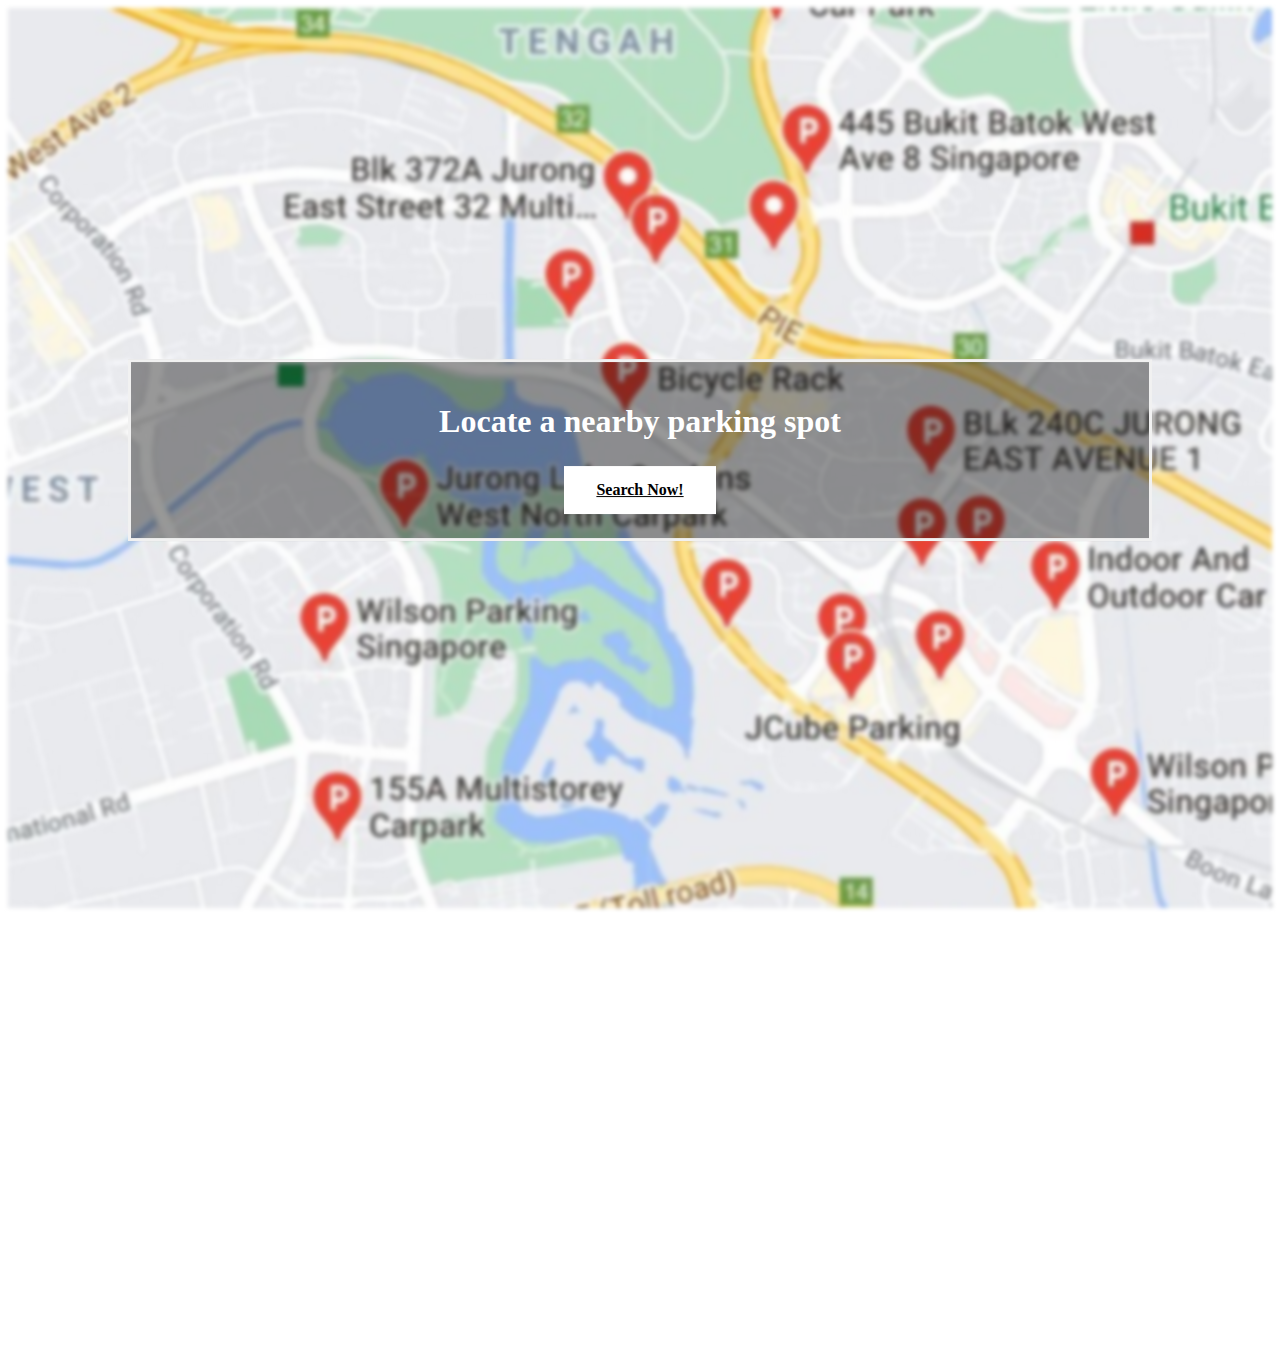
<file: index.html>
<!DOCTYPE html>
<html>
    <head>
        <meta charset="utf-8">
        <meta name="viewport" content="width=device-width">
        <title>Nearby Parking Spot</title>
        <link href="style.css" rel="stylesheet" type="text/css" />
        <link rel="preconnect" href="https://fonts.gstatic.com">
        <link rel="preconnect" href="https://fonts.gstatic.com">
        <script src="http://ajax.googleapis.com/ajax/libs/jquery/2.0.0/jquery.min.js"></script>
        <style>

        </style>
    </head>

    <body>
        <div class = 'a'>
        </div>
        <div class = "content">
            <div class = 'a-text'>
                <h1>Locate a nearby parking spot</h1>
                <a  href="address.html"><h3 class = 'button' ><u>Search Now!</u></h3></a> 
            </div>
        </div>

        <iframe width="600" height="400" src="https://data.gov.sg/dataset/realtime-weather-readings/resource/17494bed-23e9-4b3b-ae89-232f87987163/view/b826c97c-d4f8-4e3e-9cc1-110a5281d30f" frameBorder="0"> </iframe>

        <sript src = 'javascript.js'>
        </sript> 
      
    </body>
</html>
</file>
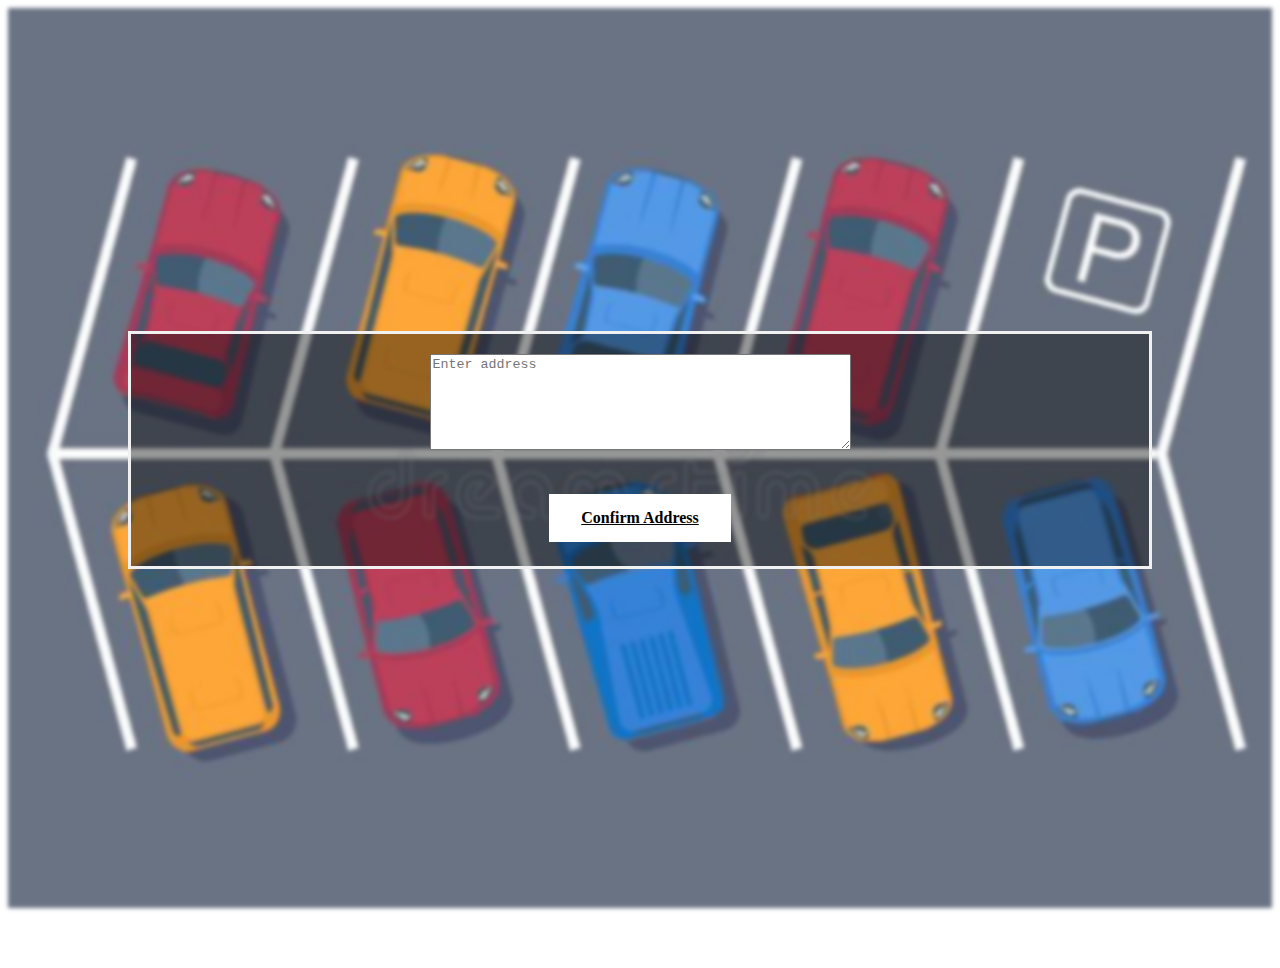
<file: address.html>
<!DOCTYPE html>
<html>
    <head>
        <meta charset="utf-8">
        <meta name="viewport" content="width=device-width">
        <title>Address</title>
        <link href="style.css" rel="stylesheet" type="text/css" />
        <link rel="preconnect" href="https://fonts.gstatic.com">
        <link rel="preconnect" href="https://fonts.gstatic.com">
        <style>

        </style>
    </head>

    <body>
        <div class = "address"></div>
        <div class = "content">
            <div class = "a-text">
                <textarea input type = "address" placeholder = "Enter address" id = "address" rows = "6" cols = "50" required ></textarea>
                
                <br><br>

                <br>
                <a  href="parkinglot.html"><h3 class = 'button' ><u>Confirm Address</u></h3></a>
            </div>
        </div>

      
    </body>
</html>
</file>
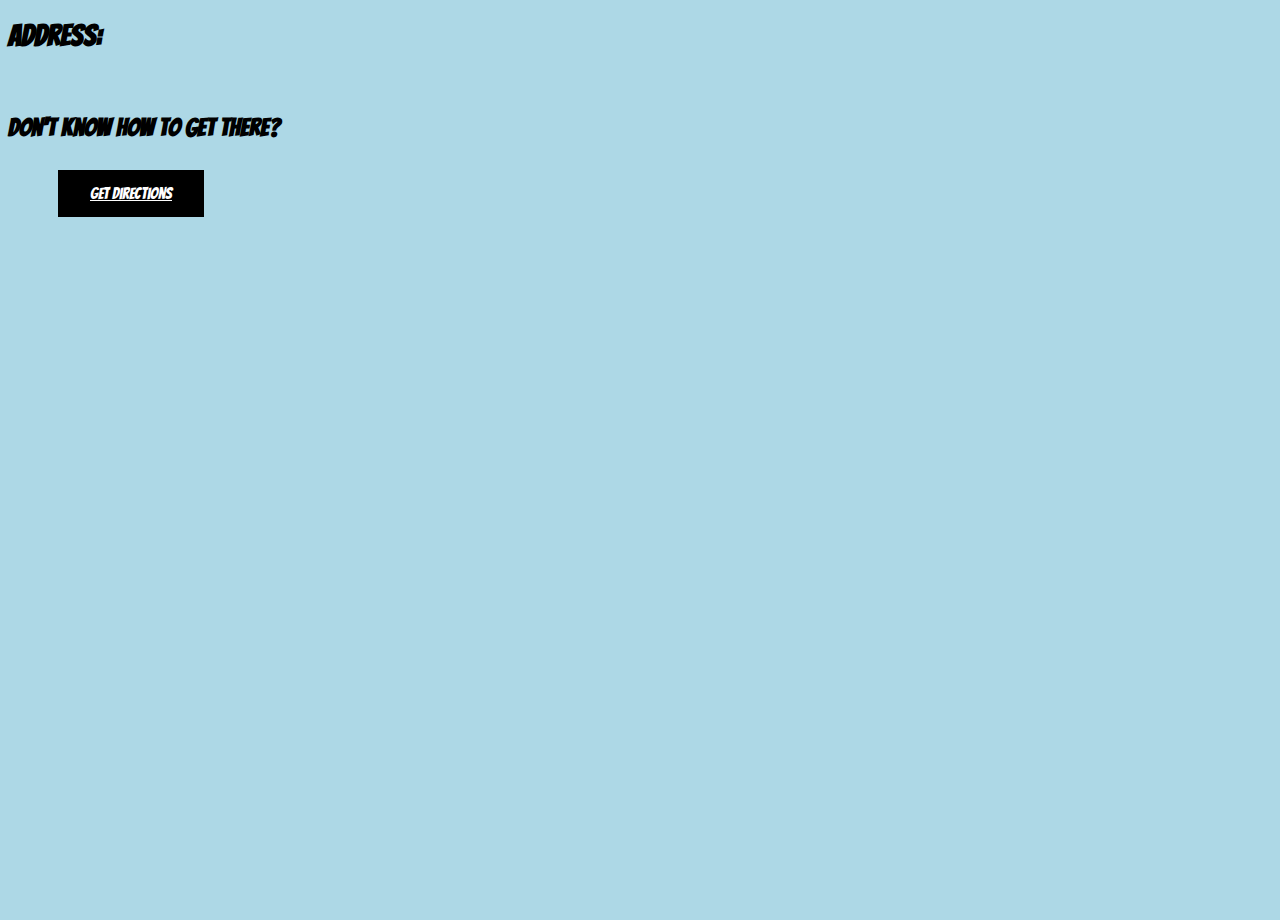
<file: parkinglot.html>
<!DOCTYPE html>
<html>
    <head>
        <meta charset="utf-8">
        <meta name="viewport" content="width=device-width">
        <title>Address</title>
        <link href="style.css" rel="stylesheet" type="text/css" />
        <link rel="preconnect" href="https://fonts.gstatic.com">
        <link rel="preconnect" href="https://fonts.gstatic.com">
        <link rel="preconnect" href="https://fonts.gstatic.com">
        <link href="https://fonts.googleapis.com/css2?family=Bangers&display=swap" rel="stylesheet">    
        <style>

        </style>
    </head>

    <body class = "parkingbg">

        <h1 class = "parking">Address: </h1>

        <br>
                
        <h3 class = "dontknow">Don't know how to get there?</h3>
        
        <button class = "dk"><u>Get Directions</u></button>

    </body>
</html>
</file>
<file: style.css>
body{
    background-color: white;
}

body, html {
    height: 100%;
  }
  
  * {
    box-sizing: border-box;
  }


div.content{
    max-width: 700px;
    margin: auto;
    padding: 30px;
}

div.a{
    background-image: url(images/map.jpg);
    filter: blur(2px);
    -webkit-filter: (2px);
    height: 100%;
    background-position: center;
    background-repeat: no-repeat;
    background-size: cover;
}

div.a-text{
    background-color: rgb(0,0,0); /* Fallback color */
    background-color: rgba(0,0,0, 0.4); /* Black w/opacity/see-through */
    color: white;
    font-weight: bold;
    border: 3px solid #f1f1f1;
    position: absolute;
    top: 50%;
    left: 50%;
    transform: translate(-50%, -50%);
    z-index: 2;
    width: 80%;
    padding: 20px;
    text-align: center;
}

.button{ /*button for search */
    background-color: white;
    border: none;
    color: black;
    padding: 15px 32px;
    text-align: center;
    text-decoration: none;
    display: inline-block;
    margin: 4px 50px;
    font-size: 16px;
    cursor: pointer;
}

div.address{
    background-image: url(images/parkinglot.jpg);
    filter: blur(2px);
    -webkit-filter: (2px);
    height: 100%;
    background-position: center;
    background-repeat: no-repeat;
    background-size: cover;
}

.button2{ /*button to confirm address */
    background-color: white;
    border: none;
    color: black;
    padding: 15px 32px;
    text-align: center;
    text-decoration: none;
    display: inline-block;
    margin: 4px 50px;
    font-size: 16px;
    cursor: pointer;
}

.parkingbg{
    background-color: lightblue;
}

.parking{
    color: black;
    font-size: 30px;
    font-family:'Bangers', cursive;
    text-align: left;
}

.dontknow{
    color: black;
    font-size: 25px;
    font-family:'Bangers', cursive;
    text-align: left;
}

.dk{
    background-color: black;
    border: none;
    color: white;
    padding: 15px 32px;
    text-align: center;
    font-family:'Bangers', cursive;
    text-decoration: none;
    display: inline-block;
    margin: 4px 50px;
    font-size: 16px;
    cursor: pointer;
}
</file>
